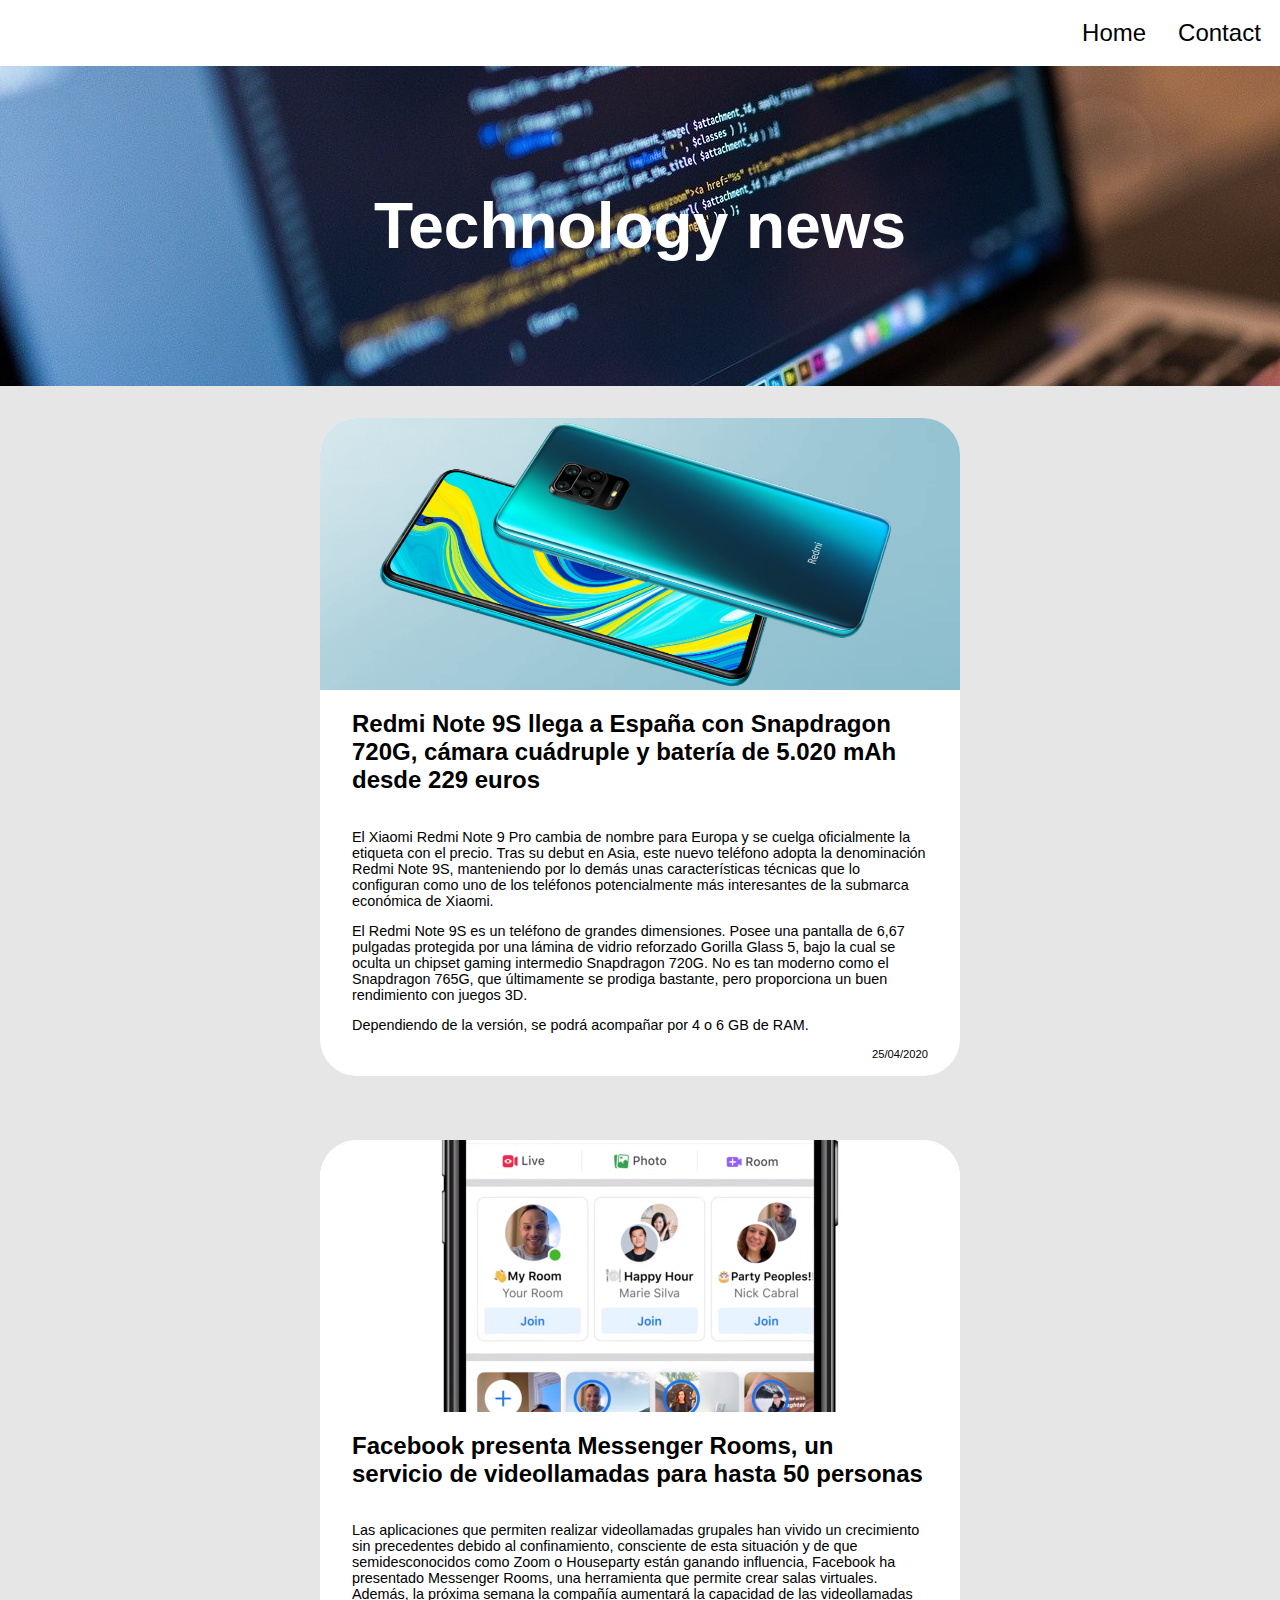
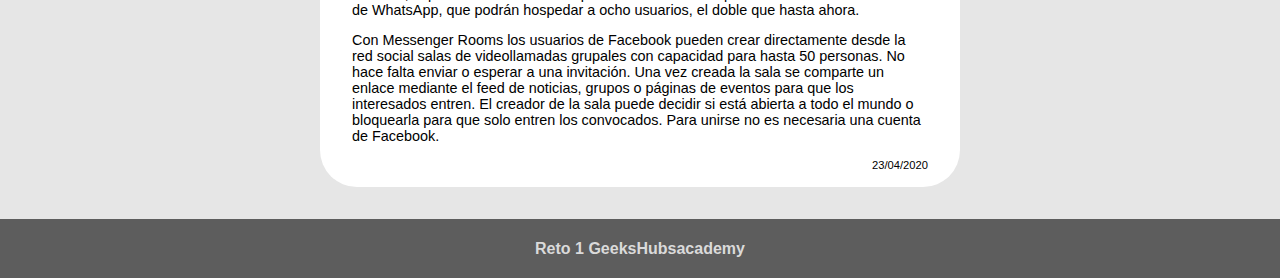
<file: index.html>
<!DOCTYPE html>
<html lang="en">
    <head>
        <meta charset="UTF-8" />
        <meta name="viewport" content="width=device-width, initial-scale=1.0" />
        <title>Reto 1 - Página personal</title>

        <link rel="stylesheet" href="styles/style.css" />
    </head>
    <body>
        <header>
            <nav class="menu">
                <ul>
                    <li><a href="index.html" class="active">Home</a></li>
                    <li><a href="contact.html">Contact</a></li>
                </ul>
            </nav>
        </header>
        <main>
            <section class="background-name">
                <h1 class="name">
                    Technology news
                </h1>
            </section>

            <section class="container">
                <article class="new">
                    <div class="img-new" style="background-image: url('resources/xiaomi.jpg');"></div>
                    <header><h2>Redmi Note 9S llega a España con Snapdragon 720G, cámara cuádruple y batería de 5.020 mAh desde 229 euros</h2></header>
                    <div class="content"><p> El Xiaomi Redmi Note 9 Pro cambia de nombre para Europa y se cuelga oficialmente la etiqueta con el precio. 
                        Tras su debut en Asia, este nuevo teléfono adopta la denominación Redmi Note 9S, manteniendo por lo demás unas características técnicas 
                        que lo configuran como uno de los teléfonos potencialmente más interesantes de la submarca económica de Xiaomi.</p>

                        <p>El Redmi Note 9S es un teléfono de grandes dimensiones. Posee una pantalla de 6,67 pulgadas protegida por una lámina de vidrio 
                            reforzado Gorilla Glass 5, bajo la cual se oculta un chipset gaming intermedio Snapdragon 720G. No es tan moderno como el Snapdragon 765G, 
                            que últimamente se prodiga bastante, pero proporciona un buen rendimiento con juegos 3D.</p>
                        
                        <p>Dependiendo de la versión, se podrá acompañar por 4 o 6 GB de RAM.</p></div>
                    <footer>25/04/2020</footer>
                </article>

                <article class="new">
                    <div class="img-new" style="background-image: url('resources/facebook.jpg');"></div>
                    <header><h2>Facebook presenta Messenger Rooms, un servicio de videollamadas para hasta 50 personas</h2></header>
                    <div class="content"><p> Las aplicaciones que permiten realizar videollamadas grupales han vivido un crecimiento 
                        sin precedentes debido al confinamiento, consciente de esta situación y de que semidesconocidos como Zoom o
                         Houseparty están ganando influencia, Facebook ha presentado Messenger Rooms, una herramienta que permite crear
                          salas virtuales. Además, la próxima semana la compañía aumentará la capacidad de las videollamadas de WhatsApp, 
                          que podrán hospedar a ocho usuarios, el doble que hasta ahora.</p>

                        <p>Con Messenger Rooms los usuarios de Facebook pueden crear directamente desde la red social salas de videollamadas 
                            grupales con capacidad para hasta 50 personas. No hace falta enviar o esperar a una invitación. Una vez creada
                             la sala se comparte un enlace mediante el feed de noticias, grupos o páginas de eventos para que los interesados
                              entren. El creador de la sala puede decidir si está abierta a todo el mundo o bloquearla para que solo entren 
                              los convocados. Para unirse no es necesaria una cuenta de Facebook.</p></div>
                    <footer>23/04/2020</footer>
                </article>

            </div>
        </main>
        <footer class="footer">
            <p>Reto 1 GeeksHubsacademy</p>
        </footer>
    </body>
</html>
</file>
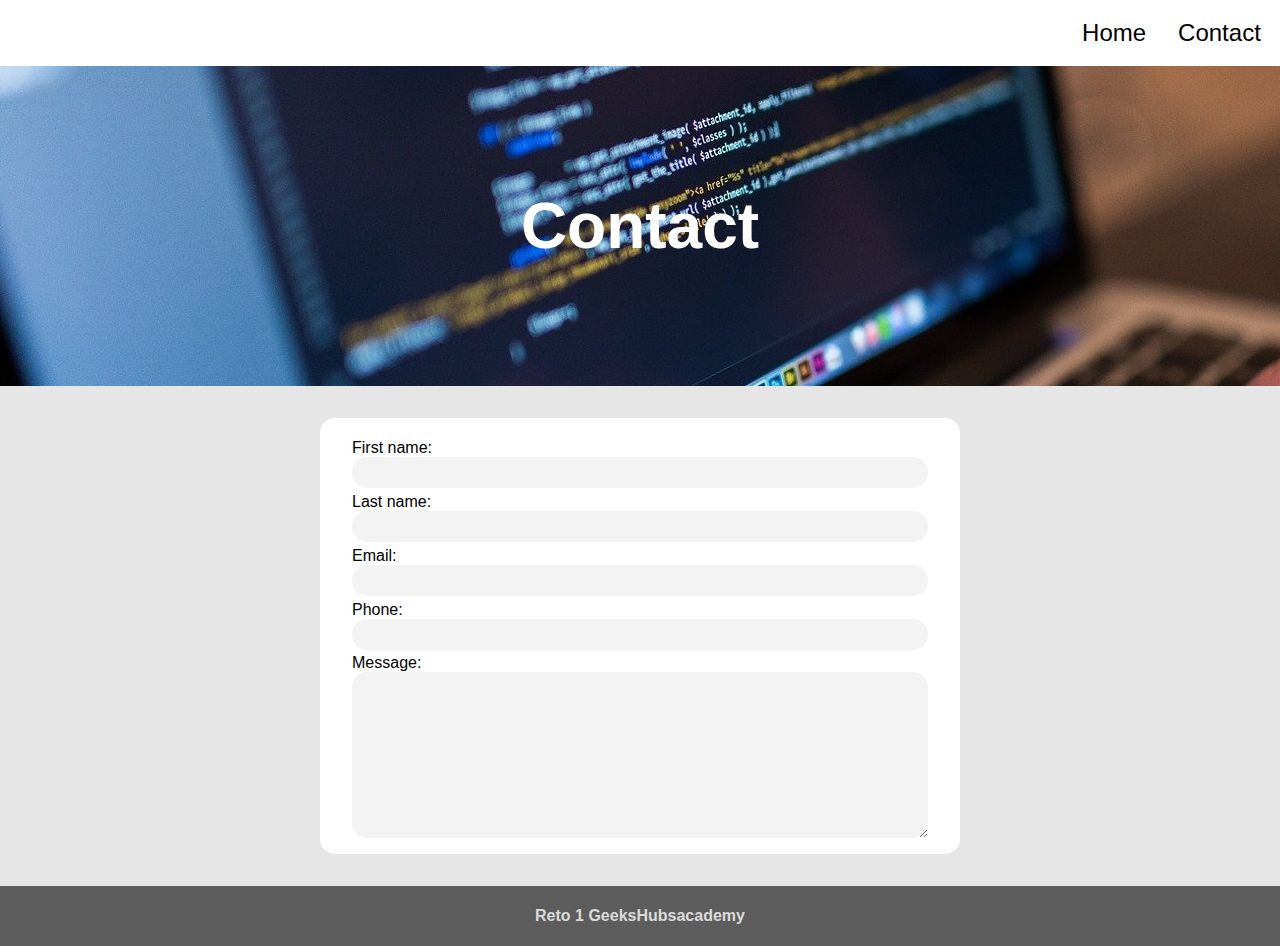
<file: contact.html>
<!DOCTYPE html>
<html lang="en">
    <head>
        <meta charset="UTF-8" />
        <meta name="viewport" content="width=device-width, initial-scale=1.0" />
        <title>Reto 1 - Página personal</title>

        <link rel="stylesheet" href="styles/style.css" />
    </head>
    <body>
        <header>
            <nav class="menu">
                <ul>
                    <li><a href="index.html" class="active">Home</a></li>
                    <li><a href="contact.html">Contact</a></li>
                </ul>
            </nav>
        </header>
        <main>
            <section class="background-name">
                <h1 class="name">
                    Contact
                </h1>
            </section>

            <section class="container">
                <div class="divForm">
                    <form class="form">
                        <label for="fname">First name:</label>
                        <input type="text" id="fname" name="fname">
                        <label for="lname">Last name:</label>
                        <input type="text" id="lname" name="lname">
                        <label for="email">Email:</label>
                        <input type="email" id="email" name="email">
                        <label for="number">Phone:</label>
                        <input type="text" id="number" name="number">
                        <label for="message">Message:</label>
                        <textarea name="message" id="message" name="message" cols="30" rows="10"></textarea>
                        
                    </form>
                </div>

            </div>
        </main>
        <footer class="footer">
            <p>Reto 1 GeeksHubsacademy</p>
        </footer>
    </body>
</html>
</file>
<file: styles/style.css>
body {
    margin: 0;
    padding: 0;
    font-family: "gotham rounded", "open-sans", sans-serif;
    background-color: #e6e6e6;
    display: flex;
    min-height: 100vh;
    flex-direction: column;
}

/*Menu*/

.menu {
    padding: 0.2rem;
    background-color: white;
}

.menu ul {
    display: flex;
    list-style: none;
    justify-content: flex-end;
}

.active {
    color: #3377cc;
}

.menu a {
    text-decoration: none;
    padding: 1rem;
    color: black;
    font-size: 1.5rem;
}

.menu a:hover {
    color: #3377cc;
}

/*Background-name*/

.background-name {
    background-image: url("../resources/background.jpg");
    height: 20rem;
    display: flex;
    justify-content: center;
    align-items: center;
}

.name {
    color: white;
    font-size: 4rem;
}

.container {
    display: flex;
    flex-direction: column;
    justify-content: center;
    align-items: center;
}
.new {
    display: flex;
    flex-direction: column;
    max-width: 40rem;
    background-color: white;
    border-radius: 37px 37px 37px 37px;
    -moz-border-radius: 37px 37px 37px 37px;
    -webkit-border-radius: 37px 37px 37px 37px;
    margin: 2rem;
}

.img-new {
    height: 17rem;
    border-radius: 37px 37px 0px 0px;
    -moz-border-radius: 37px 37px 0px 0px;
    -webkit-border-radius: 37px 37px 0px 0px;
    background-repeat: no-repeat;
    background-position: 50%;
    background-size: cover;
}

.new > header {
    margin-left: 2rem;
    margin-right: 2rem;
}

.content {
    margin-left: 2rem;
    margin-right: 2rem;
    font-size: 0.9rem;
}

.new > footer {
    margin-left: 2rem;
    margin-right: 2rem;
    display: flex;
    justify-content: flex-end;
    align-items: center;
    padding-bottom: 1rem;
    font-size: 0.7rem;
}

.footer {
    padding: 0.3rem;
    background-color: #5d5d5d;
    color: #dadada;
    font-weight: bold;
}


.footer > p {
    display: flex;
    justify-content: center;
    align-items: center;
}

.divForm{
    display: flex;
    flex-direction: column;
    width: 100%;
    max-width: 40rem;
    background-color: white;
    border-radius: 15px 15px 15px 15px;
    -moz-border-radius: 15px 15px 15px 15px;
    -webkit-border-radius: 15px 15px 15px 15px;
    margin: 2rem;
}

.form {
    display: flex;
    flex-direction: column;
    margin-left: 2rem;
    margin-right: 2rem;
    margin-top: 1rem;
    margin-bottom: 1rem;
}

.form input{
    background-color: #f3f3f3;
    border-radius: 15px 15px 15px 15px;
    -moz-border-radius: 15px 15px 15px 15px;
    -webkit-border-radius: 15px 15px 15px 15px;
    border: none;
    padding: 0.5rem;
}

.form input:focus{
    outline: none !important;
    background-color: #d2e9f7;
}

.form textarea{
    background-color: #f3f3f3;
    border-radius: 15px 15px 15px 15px;
    -moz-border-radius: 15px 15px 15px 15px;
    -webkit-border-radius: 15px 15px 15px 15px;
    border: none;
    padding: 0.5rem;
}

.form textarea:focus{
    outline: none !important;
    background-color: #d2e9f7;
}

.form label{
    padding-top: 0.3rem;
}

main{
    flex: 1;
}
</file>
